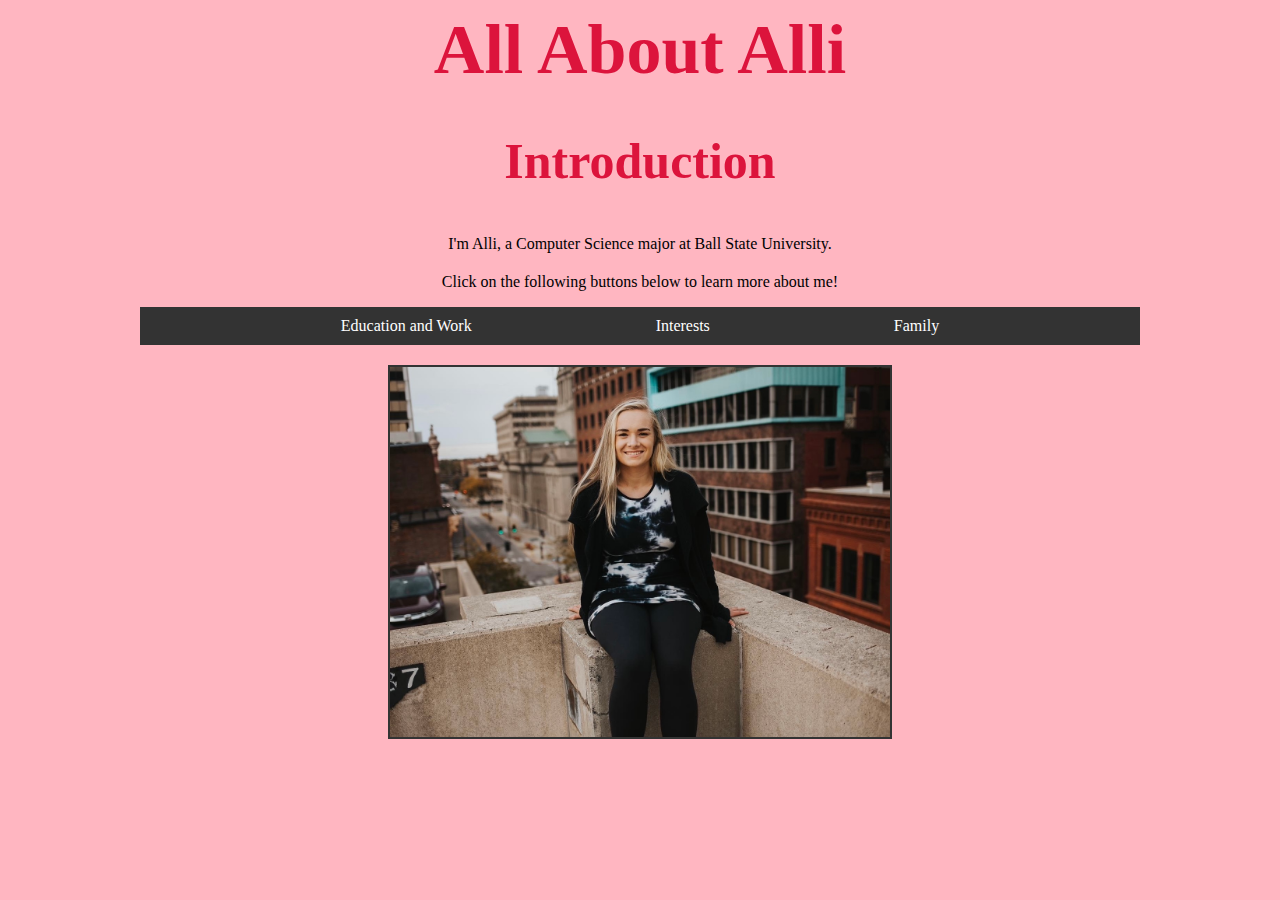
<file: Index.html>
<!DOCTYPE html>
<html lang="en">
<head>
    <meta charset="UTF-8">
    <meta name="viewport" content="width=device-width, initial-scale=1.0">
    <title>All About Alli</title>
    <link rel="stylesheet" href="styles.css">
</head>
    <title>All About Alli</title>
<body>
    <h1>All About Alli</h1>
    <h2>Introduction</h2>
    <p>I'm Alli, a Computer Science major at Ball State University. 
    <div></div>
    Click on the following buttons below to learn more about me!</p>
    <nav>
        <a href = "Education+Work.html" >Education and Work</a>
        <a href = "Interests.html">Interests</a>
        <a href = "Family.html">Family</a>
    </nav>
    <img src = "alli.jpg" width = "500"/>
</body>       
</html>
</file>
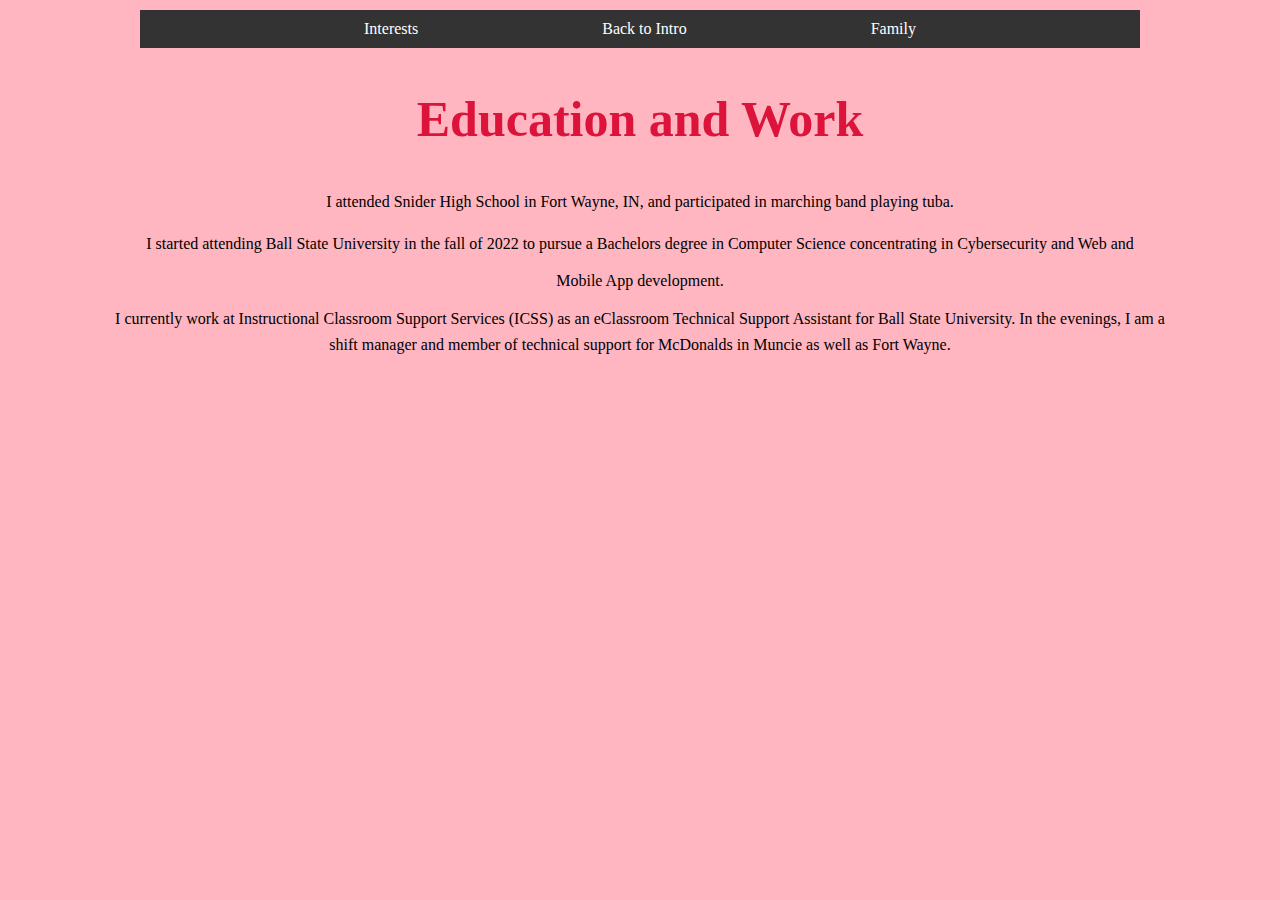
<file: Education+Work.html>
<!DOCTYPE html>
<html lang="en">
<head>
    <meta charset="UTF-8">
    <meta name="viewport" content="width=device-width, initial-scale=1.0">
    <title>Education and Work</title>
    <link rel="stylesheet" href="styles.css">
</head>
<body>
    <nav>
        <a href = "Interests.html" >Interests</a>
        <a href = "index.html">Back to Intro</a>
        <a href = "Family.html">Family</a>
    </nav>
    <h2>Education and Work</h2>
    <p>I attended Snider High School in Fort Wayne, IN, and participated in marching band playing tuba.</p>
    <p>I started attending Ball State University in the fall of 2022 to pursue a 
        Bachelors degree in Computer Science concentrating in Cybersecurity and Web and 
        <div></div>Mobile App development.</p>
    <p>I currently work at Instructional Classroom Support Services (ICSS) as an eClassroom Technical Support Assistant for Ball State University. In the evenings, I am a shift manager and member of technical support for McDonalds in Muncie as well as Fort Wayne.</p>
</body>
</html>
</file>
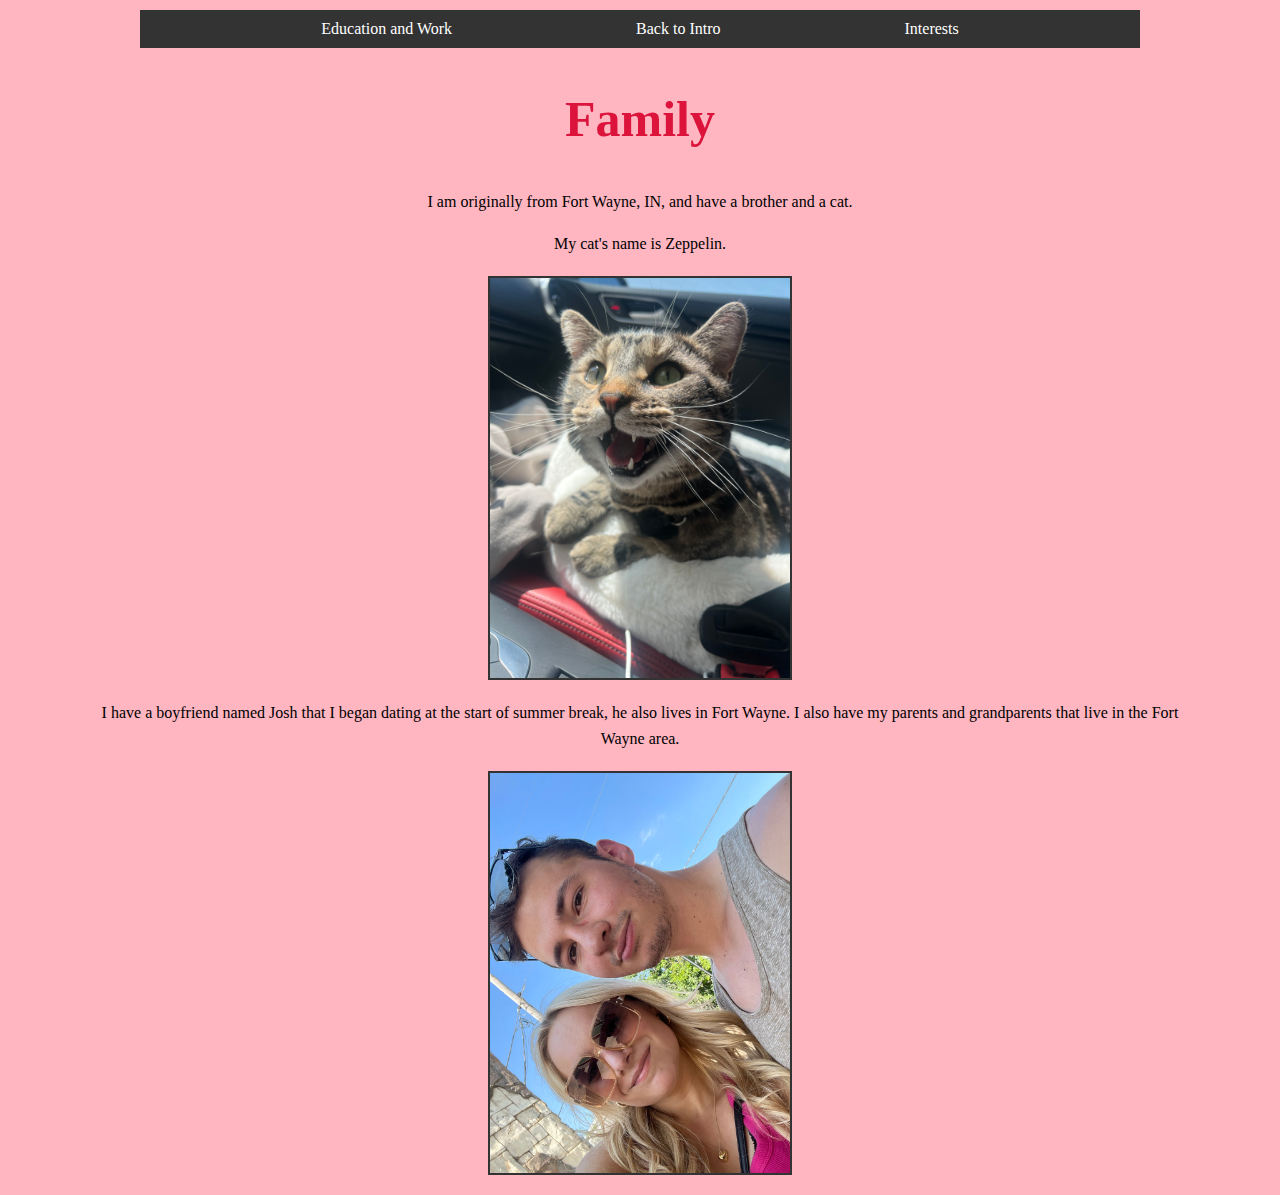
<file: Family.html>
<!DOCTYPE html>
<html lang="en">
<head>
    <meta charset="UTF-8">
    <meta name="viewport" content="width=device-width, initial-scale=1.0">
    <title>Family</title>
    <link rel="stylesheet" href="styles.css">
</head>
<body>
    <nav>
        <a href = "Education+Work.html" >Education and Work</a>
        <a href = "index.html">Back to Intro</a>
        <a href = "Interests.html">Interests</a>
    </nav>
    <h2>Family</h2>
    <p>I am originally from Fort Wayne, IN, and have a brother and a cat.</p> 
    <div></div>
    <p>My cat's name is Zeppelin.</p>
    <img src="zeppelin.jpeg" width ="300" />
    <p>I have a boyfriend named Josh that I began dating at the start of summer break, he also lives in Fort Wayne. I also have my parents and grandparents that live in the Fort Wayne area.</p>
    <img src="josh.jpeg" width =300/>
</body>
</html>
</file>
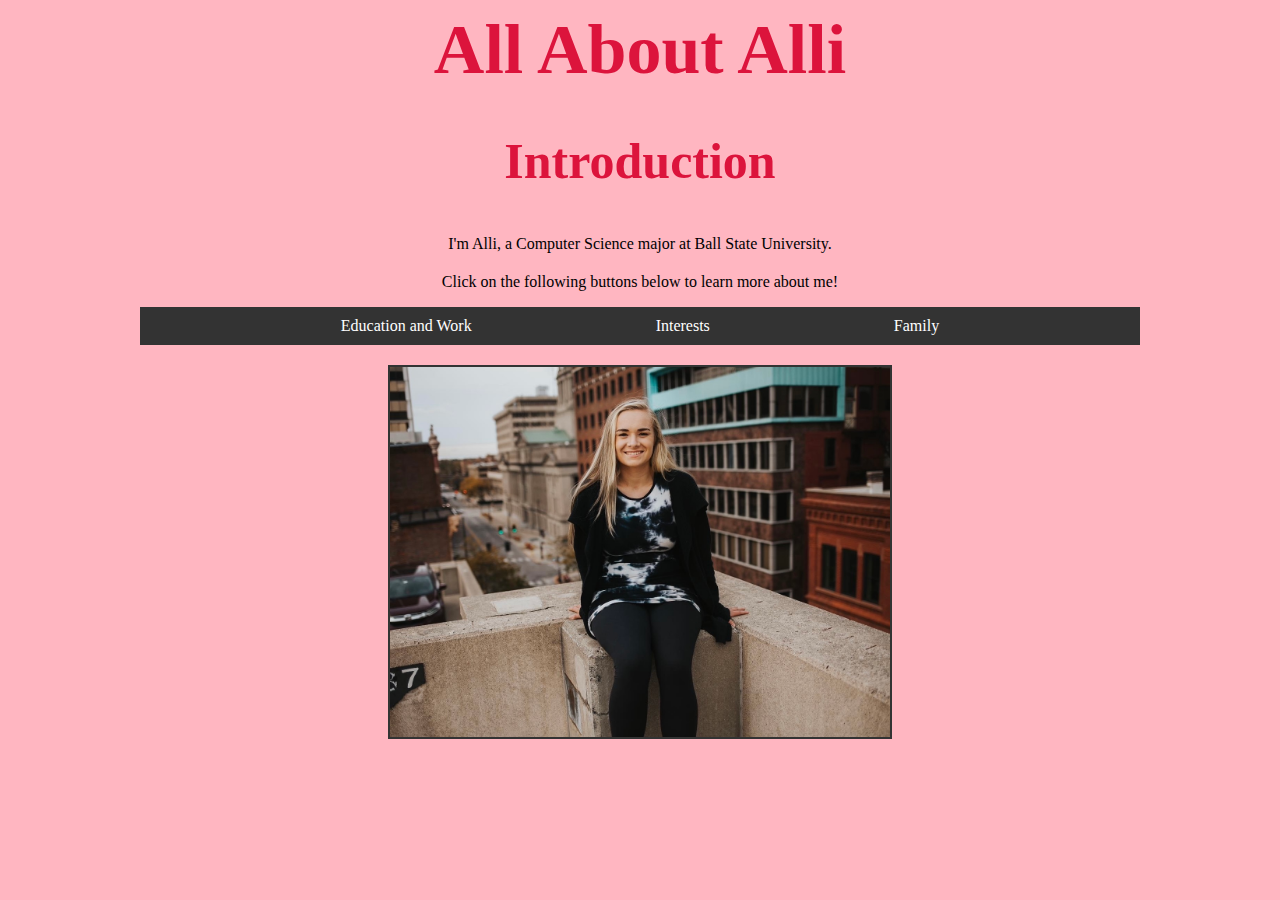
<file: Intro.html>
<!DOCTYPE html>
<html lang="en">
<head>
    <meta charset="UTF-8">
    <meta name="viewport" content="width=device-width, initial-scale=1.0">
    <title>All About Alli</title>
    <link rel="stylesheet" href="styles.css">
</head>
    <title>All About Alli</title>
<body>
    <h1>All About Alli</h1>
    <h2>Introduction</h2>
    <p>I'm Alli, a Computer Science major at Ball State University. 
    <div></div>
    Click on the following buttons below to learn more about me!</p>
    <nav>
        <a href = "Education+Work.html" >Education and Work</a>
        <a href = "Interests.html">Interests</a>
        <a href = "Family.html">Family</a>
    </nav>
    <img src = "alli.jpg" width = "500"/>
</body>       
</html>
</file>
<file: styles.css>
body {
    font-family :Georgia, 'Times New Roman', Times, serif;
    background-color : #FFB6C1;
    color :black;
    margin: 10px;
    text-align: center;
    margin-left: 50px;
    margin-right: 50px;
}
p {
    line-height: 1.6;
    margin-left: 50px;
    margin-right: 50px;
}
h1 {
    font-family : "Brush Script MT", cursive;
    color:crimson;
    font-size: 70px;
    margin: 10px;
}
h2 {
    font-family: "Brush Script MT", cursive;
    color:crimson;
    font-size: 50px;
}
nav {
    background-color: #333;
    padding: 10px;
    margin: 10px;
    text-align: center;
    margin-left: 90px;
    margin-right: 90px;
}
nav a {
    color: white;
    margin: 0 15px;
    text-decoration: none;
    margin-left: 90px;
    margin-right: 90px;
}
nav a:hover {
    text-decoration: underline;
}
img {
    display: block;
    margin: 20px auto;
    border: 2px solid #333;
    
}
ul, ol {
    margin: 20px 0;
    text-align: left;
    font-size: 30px;
}

ul li {
    margin-bottom: 10px;
    text-align: left;
    font-size: 40;
}
#interests-section {
    background-color: #f0f8ff; 
    margin: 20px auto; 
    padding: 20px; 
    border-radius: 10px; 
    box-shadow: 0px 4px 8px rgba(0, 0, 0, 0.1); 
}
</file>
